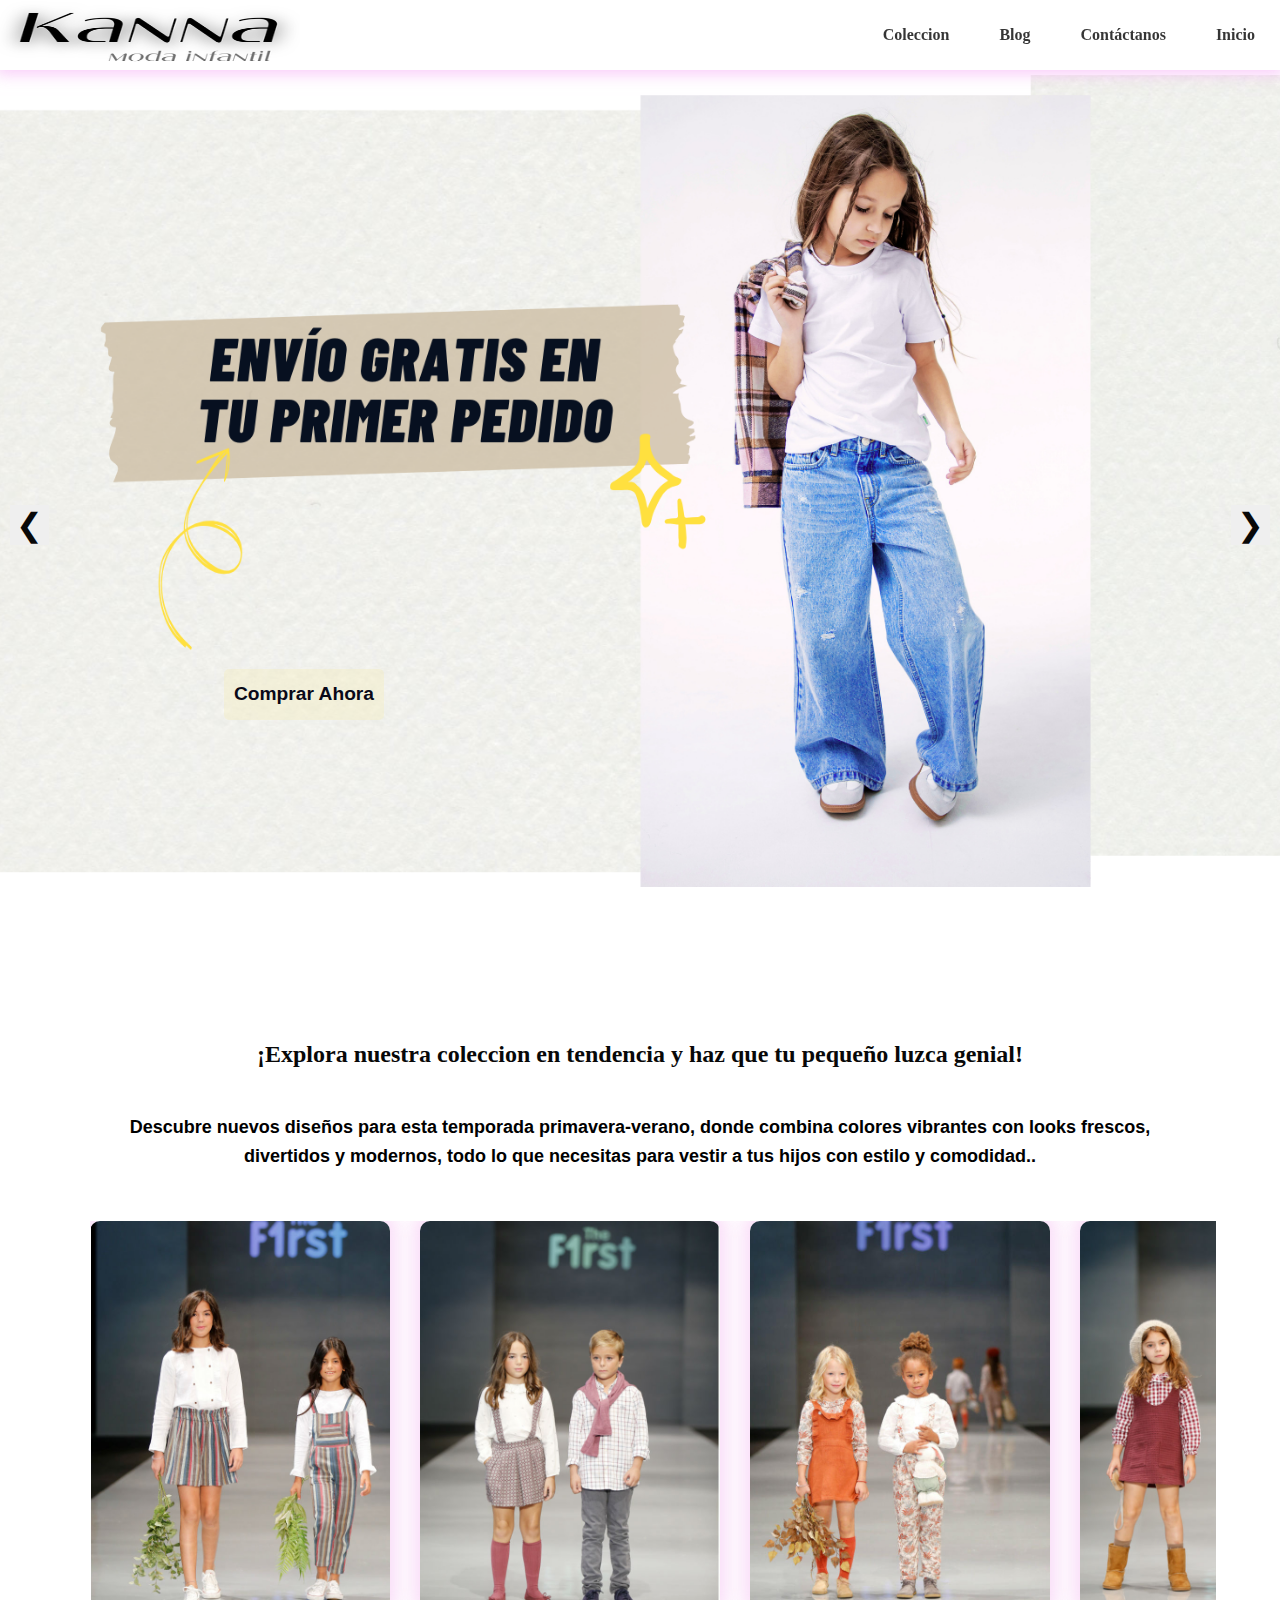
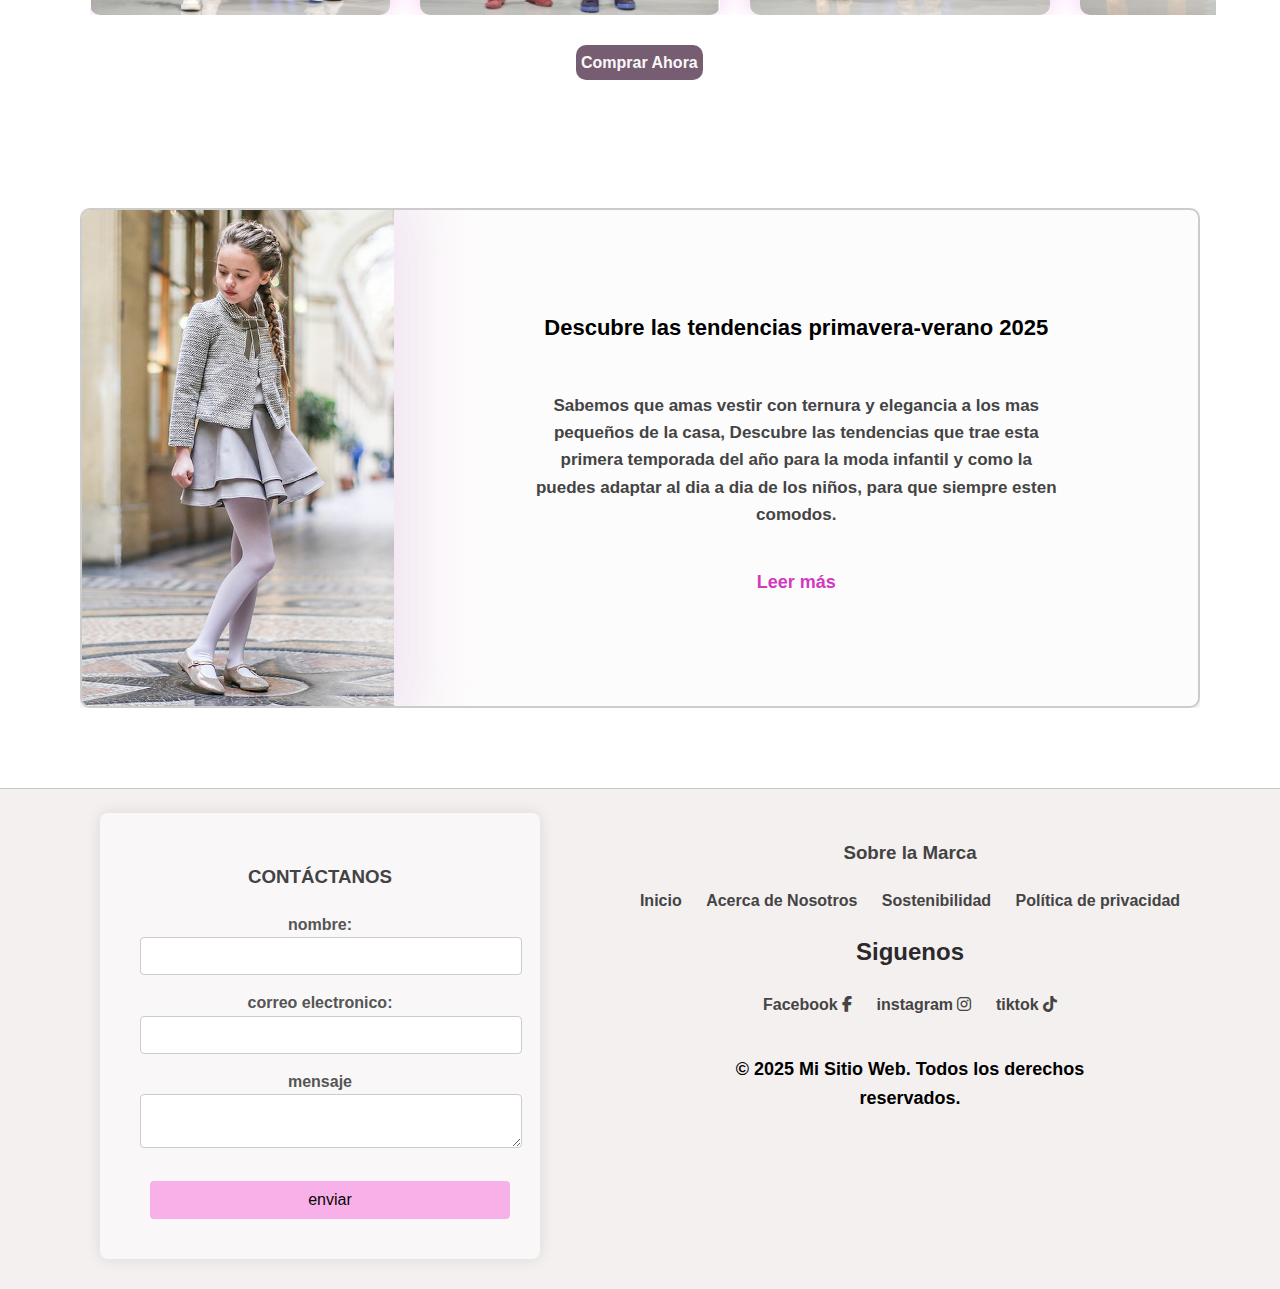
<file: index.html>
<!DOCTYPE html>
<html lang="es">
<head>
    <meta charset="UTF-8">
    <meta name="viewport" content="width=device-width, initial-scale=1.0">
    <title>Document</title>
    <link rel="stylesheet" href="styles.css">
    <link rel="stylesheet" href="https://cdnjs.cloudflare.com/ajax/libs/font-awesome/6.5.0/css/all.min.css"
   />
</head>
<body>
   <!--aqui encabezado informacion comercial, logo y navegador fijo-->
   <header class="banner-navegacion">
    <div class="proyect"><img src="kanna3.png" class="proyect"  alt="proyecto1" /></div>
    <nav class="navegacion">
     <ul>
      <li><a href="catalogo.html">Coleccion</a></li>
      <li><a href="blog.html">Blog</a></li>
      <li><a href="#contact">Contáctanos</a></li>
      <li><a href="index.html">Inicio</a></li>
     </ul>
    </nav>
 </header>

 <div class="banner">
  <div class="slide active">
    <img src="baner.png" alt="Publicidad 1">
    <div>
      <a href="catalogo.html" class="banner-link">Comprar Ahora</a>
    </div>
  </div>
    <div class="slide">
      <img src="decuento.png" alt="publicidad 2">
    </div>
    <div class="slide">
      <img src="baner.png" alt="Publicidad 3">
      <a href="catalogo.html" class="banner-link">Comprar Ahora</a>
    </div>
    <div class="slide">
      <img src="decuento.png" alt="publicidad 2">
    </div>
    <div class="slide">
      <img src="baner.png" alt="Publicidad 3">
      <a href="catalogo.html" class="banner-link">Comprar Ahora</a>
    </div>

   

  <button class="prev">&#10094;</button>
  <button class="next">&#10095;</button>
</div>

<!--aqui informacion de tendencias y de la marca-->

  <section id="about">
      <h2>¡Explora nuestra coleccion en tendencia y haz que tu pequeño luzca genial!</h2>
      <p>
        Descubre nuevos diseños para esta temporada primavera-verano, donde combina 
        colores vibrantes con looks frescos, divertidos y modernos, todo lo que necesitas 
        para vestir a tus hijos con estilo y comodidad..
      </p>
  </section>

<!--aqui imagenes del portafolio-->

<section id= "gallery2">
  <div class="slider">
    <div class="slide-track">
      <img src="moda_1.jpg" class="slide" alt="proyecto2" />
      <img src="moda_2.jpg" class="slide" alt="proyecto2"/>
      <img src="moda 3.jpg" class="slide" alt="proyecto2"/>
      <img src="moda_4.jpg" class="slide" alt="proyecto2"/>
      <img src="moda_5.jpg" class="slide" alt="proyecto2"/>
    </div>
  </div>
</section> 
<nav class="navegacion2">
<a href="catalogo.html">Comprar Ahora</a>
</nav>

<!-- breve introduccion al blog -->

<div class="blog-container">
  <div class="blog-post">
    <img src="blog.jpg" alt="Imagen del Blog">
    <div class="blog-content">
      <h2>Descubre las tendencias primavera-verano 2025</h2>
      <p>Sabemos que amas vestir con ternura y elegancia a los mas pequeños de la casa, Descubre
        las tendencias que trae esta primera temporada del año para la moda infantil y como la
        puedes adaptar al dia a dia de los niños, para que siempre esten comodos.
      </p>
      <a href="blog.html">Leer más</a>
    </div>
  </div>
</div>


<!-- seccion para contacto y finaliza la pagina -->

<footer class="footer">

 <div class="footer-content">
  <div class="footer-links">
    <h3>Sobre la Marca</h3>
    <a href="#">Inicio</a>
    <a href="#nosotros">Acerca de Nosotros</a>
    <a href="#sostenibilidad">Sostenibilidad</a>
    <a href="#politicaprivacidad">Política de privacidad</a>
  </div>
  <div class="footer-social">
    <h2>Siguenos</h2>
    <a href="https://facebook.com" target="_blank">Facebook
      <i class="fab fa-facebook-f"></i>
    </a>
    <a href="https://instagram.com" target="_blank">instagram
      <i class="fab fa-instagram"></i>
    </a>
    <a href="https://tiktok.com" target="_blank">tiktok
      <i class="fab fa-tiktok"></i>
    </a>
  </div>
  <p>&copy; 2025 Mi Sitio Web. Todos los derechos reservados.</p>
 </div>



 <section id="contact">
  <h3>CONTÁCTANOS</h3>
  <form id="miformulario" action="/submit" method="post" onsubmit="vaciar.call(this);returmfalse;">
    <label for="name">nombre:</label>
    <input type="text" id="name" name="name" required /><br />
    <label for="email">correo electronico:</label>
    <input type="email" id="email" name="email" required /><br />
    <label for="message">mensaje</label>
    <textarea name="message" id="message" required></textarea><br />
    <input type="submit" value="enviar" />
  </form>
</section>
</footer>

<script src="styles.js"></script>
    
  </body>
</html>
</file>
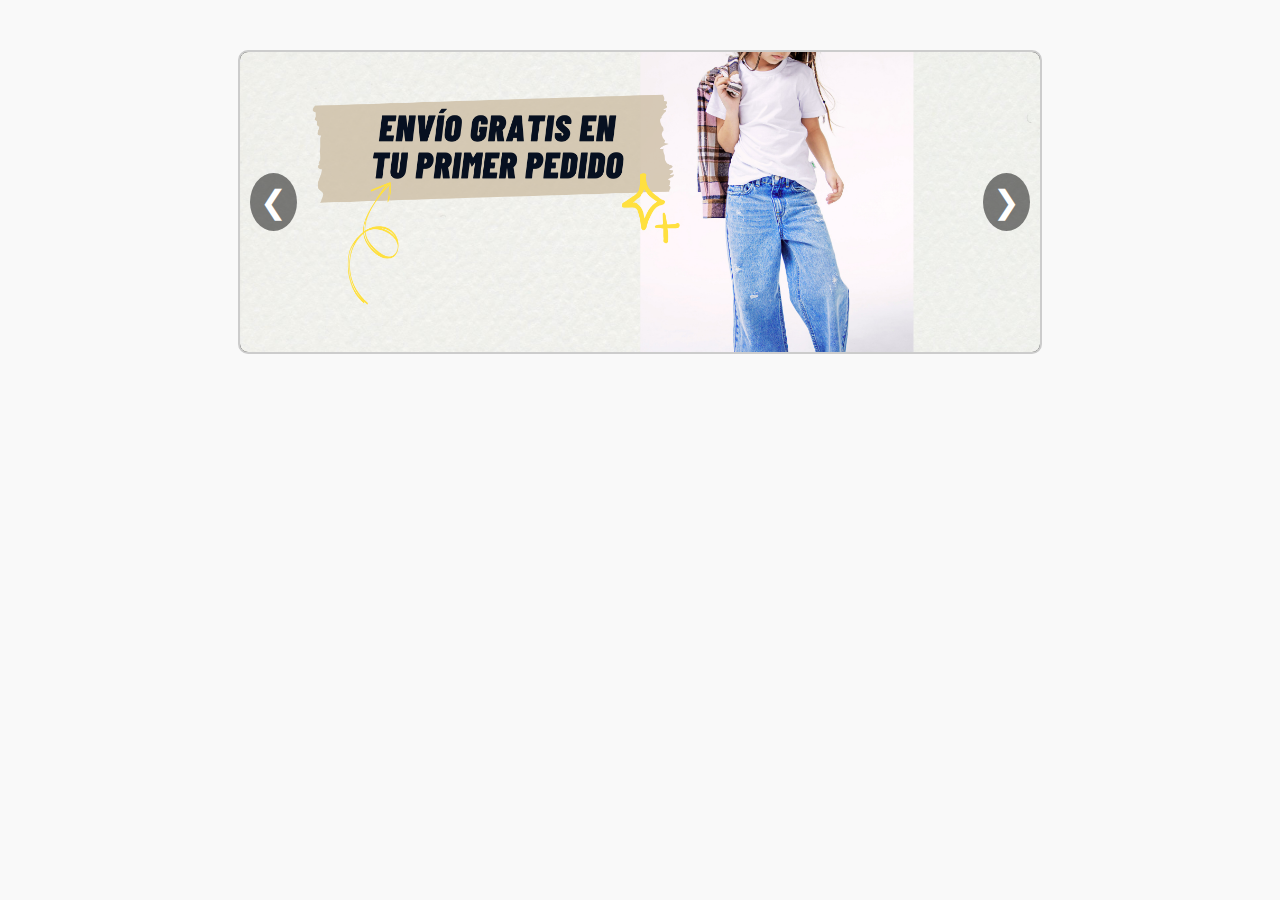
<file: blog.html>
<!DOCTYPE html>
<html lang="en">
<head>
    <meta charset="UTF-8">
    <meta name="viewport" content="width=device-width, initial-scale=1.0">
    <title>Document</title>
    <link rel="stylesheet" href="blog.css">

</head>
<body>
    <div class="carousel">
        <div class="slide active">
          <img src="baner.png" alt="Publicidad 1">
        </div>
        <div class="slide">
          <img src="baner.png" alt="Publicidad 2">
        </div>
        <div class="slide">
          <img src="baner.png" alt="Publicidad 3">
        </div>
    
        <button class="prev">&#10094;</button>
        <button class="next">&#10095;</button>
      </div>
    
      <script src="blog.js"></script>
</body>
</html>
</file>
<file: styles.css>
/* espacio para la pagina */
body {
  font-family: "Lucida Sans", "Lucida Sans Regular", "Lucida Grande",
    "Lucida Sans Unicode", Geneva, Verdana, sans-serif;
  line-height: 1.6;
  font-weight: bold;
  margin: 0;
  padding: 0;
  scroll-behavior: smooth;
}
/* espacio de estilos para el banner de navegacion */

.banner-navegacion {
    top: 0;
    width: 100%;
    background-color: rgb(255, 255, 255);
    position: fixed;
    z-index: 1000;
    display: flex;
    justify-content: space-between;
    align-items: center;
    box-shadow: 0px 0px 15px 4px rgba(245, 171, 245, 0.637)
}

.navegacion ul {
  list-style: none;
  display: flex;               /* Usamos flexbox para alinear horizontalmente */
  justify-content: center;     /* Centrar los elementos horizontalmente */
  text-align: center;
}

.navegacion ul li {
  margin: 0 10px;              /* Espaciado entre los elementos */
  display: inline;
}

.navegacion ul li a {
  color: #030303cc;              /* Color de texto */
  font-family:  "Lucida Sans Regular", "Lucida Grande",
  "Lucida Sans Unicode";
  text-decoration: none;       /* Eliminar subrayado */
  font-size: 16px;
  font-weight: bold;
  padding: 10px 15px;          /* Espaciado interno para los enlaces */
  transition: background-color 0.4s ease; /* Transición suave en el fondo */
}

.navegacion ul li a:hover {
  background-color: #efa4efab;   /* Fondo oscuro al pasar el mouse */
  border-radius: 10px;           /* Bordes redondeados */
}

/* finaliza estilos banner de navegacion */

/* Estilos para imagen logo */

.proyect {  
  width: 300px;
  height: 70px; /* en auto mantiene la proporción de la imagen */
  /* opacity: 0.5; define la opacidad de la imagen */
}

/* Estilos baner publicitario*/

.banner {
  position: relative;
  margin-top: 75px;
  width: 100%;
  height: 100vh;      /* Asegura que el contenedor ocupe toda la altura de la pantalla */
  display: flex;
  justify-content: center;
  padding: 0px;
  /* Asegura que cualquier parte recortada no se vea */
  overflow: hidden; 
}

.slide {
  display: none;
  height: auto;
}

.slide img {
  /* Ajusta la imagen ancho */
  width: 100%;
  margin: 0px;
  /* Mantiene la relación de aspecto de la imagen alto */
  height: 95%;
  object-fit: cover;

}

.slide.active {
  display: block;
  width: 100%;
  margin: 0px;
  height: 95%;
  object-fit: cover;
}
  
button.prev,
button.next {
  position: absolute;
  top: 50%;
  transform: translateY(-50%);
  border: none;
  color: rgb(8, 8, 8);
  font-size: 2rem;
  cursor: pointer;
  z-index: 10;
}
button.prev {
  left: 10px;
}

button.next {
  right: 10px;
}


.banner-link {
  position: absolute;
  display: flex;
  top: 66%;     
  right: 70%;        
  padding: 10px 10px;
  font-size: 1.2rem;
  text-decoration: none;
  border-radius: 5px;
  background-color: #f3ecc171;
  color: #090918;
  transition: background 0.3s;
}

.banner-link:hover {
  background: rgb(248, 250, 147);
  color: #090918;
}

/* finaliza Estilos banner */

/* Estilos para titulos y parrafos, contenido de la pagina */

#about h2 {
  margin-top: 60px;
  color: rgb(8, 8, 8);
  text-align: center;
  font-family: "Lucida Sans Regular", "Lucida Grande",
  "Lucida Sans Unicode";
}

p {
  font-size: 18px;
  line-height: 1.6;
  color: #000000;
  text-align: center;
  padding: 20px;
  margin-bottom: 30px;
  margin-left: 100px;
  margin-right: 100px;
}

/* Estilos para imagenes */

.slider img {
  display: flex;
  margin-top: 0px;
  width: 300px; /* Ajusta al 100% del contenedor */
  height: auto; /* Mantiene la proporción */
  border-radius: 10px; /* (opcional) Bordes redondeados */
  object-fit: cover; /* (opcional) Ajusta la imagen sin deformarla */
  box-shadow: 0px -5px 19px 5px  rgba(246, 198, 244, 0.705); 
}


.slider {
  justify-content: flex-start;
  width: 88%;               /* ancho visible (una imagen) */
  overflow: hidden;           /* oculta lo que se desborda */
  margin: 30px;
  margin-left: 90px;
}

.slide-track {
  display: flex;
  width: max-content;
  animation: slide 10s infinite;
  gap: 30px; 
  
}

/* Animación */
@keyframes slide {
  0%   { transform: translateX(0); }
  30%  { transform: translateX(100px); }
  70%  { transform: translateX(-400px); }
  100% { transform: translateX(0); }
}

.navegacion2 a {
  display: inline-block;
  margin-left: 45%;
  padding: 5px;
  background-color: #320e2cab;
  color: #f9f8f8;
  text-decoration: none;
  font-weight: bold;
  border-radius:10px;
  transition: background-color 0.9s ease;
}
.navegacion2 a:hover {
  background-color: #f681f6bd;   /* Fondo oscuro al pasar el mouse */
}

/* finaliza espacio para el contenido de la pagina */

/* estilos introduccion al blog */
.blog-container {
  max-width: 90%;
  height: 500px;
  margin: 80px 80px;
  margin-top: 10%;
  display: flex;
  flex-wrap: wrap;
  gap: 20px;
  align-items: center;
  flex-direction: column; 
  overflow: hidden;
  transition: transform 0.3s ease;
}

.blog-container:hover {
  transform: scale(1.01);
}

.blog-post {
  display: flex;
  flex-direction: row; 
  align-items: center;
  background-color: rgba(253, 252, 252, 0.9);
  border: 2px double #ccc;
  border-radius: 10px;
  overflow: hidden;
  box-shadow: 0 4px 12px rgba(0,0,0,0.1);
}

@media (max-width: 600px) {
  .blog-post {
    flex-direction: column;
  }

  .blog-post img {
    width: 100%;
    height: auto;
  }
}

.blog-post img {
  display: flex;
  margin: 0px;
  width: 28%;
  height: auto;
  box-shadow: 0 0px 60px 20px rgba(228, 198, 228, 0.482);
  object-fit: cover;
}

.blog-content {
  padding: 20px;
  text-align: center;
  font-size: 18px;
  color: #000000;
  flex: 1;
  display: flex;
  flex-direction: column;
  justify-content: center;
}

.blog-content h2 {
  margin: 0px;
  font-size: 22px;
  text-align: center;
  margin-bottom: 10px;
}

.blog-content p {
  font-size: 17px;
  color: #444;
  text-align: center;
  margin-bottom: 10px;
}

.blog-content a {
  display: inline-block;
  margin: 10px;
  color: #d23abe;
  text-decoration: none;
  font-weight: bold;
}


/*espacio de estilos para contacto */


.footer {
  background-color: #f4f0f0;
  padding: 30px 40px;
  text-align: center;
  font-size: 16px;
  color: #2b2929;
  border-top: 1px solid #c7c6c6;
}

.footer-content {
  /* max-width: 900px; */
  margin-left: 45%;
  justify-content: space-between;
  align-items: right;
  flex-wrap: wrap;
  
}

.footer-links,
.footer-social {
  padding-top: 0;
  margin-top: 0;
}

.footer-links a,
.footer-social a {
  margin: 0 10px;
  color: #444;
  text-decoration: none;
  transition: color 0.3s;
}

.footer-links a:hover,
.footer-social a:hover {
  color: #c144b2;
}

@media (max-width: 600px) {
  .footer-links,
  .footer-social {
    display: flex;
    flex-direction: column;
    gap: 10px;
  }

  .footer-links a,
  .footer-social a {
    margin: 5px 0;
  }
}


#contact {
  padding: 0px;
  margin-top: -350px;
  margin-left: 60px;
  padding-top: 0;
  background-color: #f9f7f7;
  padding: 30px 40px;
  border-radius: 8px;
  box-shadow: 0 0 15px rgba(0, 0, 0, 0.1);
  width: 30%;
  max-width: 400px;
  height: 50%;
}

form label {
  margin-bottom: 5px;
  display: inline;
  color: #555;
}

form input,
form textarea {
  margin-bottom: 15px;
  padding: 10px;
  font-size: 14px;
  border: 1px solid #ccc;
  border-radius: 4px;
  width: 100%;
}

form input[type="submit"] {
  margin: 10px;
  width: 100%;
  padding: 10px;
  background-color: rgb(247, 177, 232);
  color: rgb(7, 7, 7);
  border: none;
  border-radius: 4px;
  font-size: 16px;
  cursor: pointer;
  transition: background-color 3s ease;
}
form input[type="submit"]:hover {
  background-color: #f974f9fd; 
  color: #010101;
}

h3 {
  margin-bottom: 20px;
  text-align: center;
  color: #434343;
}






/* finaliza espacio para contacto */

@media (max-width: 600px) {
  nav ul {
    display: block;
    flex-direction: column;
    align-items: center;
  }
  .gallery {
    flex-direction: row;
    align-items: end;
  }
}
</file>
<file: blog.css>
body {
    margin: 0;
    font-family: Arial, sans-serif;
    background-color: #f9f9f9;
  }
  
  .carousel {
    position: relative;
    max-width: 800px;
    height: 300px;
    margin: 50px auto;
    overflow: hidden;
    border: 2px solid #ccc;
    border-radius: 10px;
    background: #000;
  }
  
  .slide {
    display: none;
    height: 100%;
  }
  
  .slide img {
    width: 100%;
    height: 100%;
    object-fit: cover;
  }
  
  .slide.active {
    display: block;
  }
  
  button.prev,
  button.next {
    position: absolute;
    top: 50%;
    transform: translateY(-50%);
    background-color: rgba(0,0,0,0.5);
    border: none;
    color: white;
    font-size: 2rem;
    padding: 10px;
    cursor: pointer;
    z-index: 10;
    border-radius: 50%;
  }
  
  button.prev {
    left: 10px;
  }
  
  button.next {
    right: 10px;
  }
</file>
